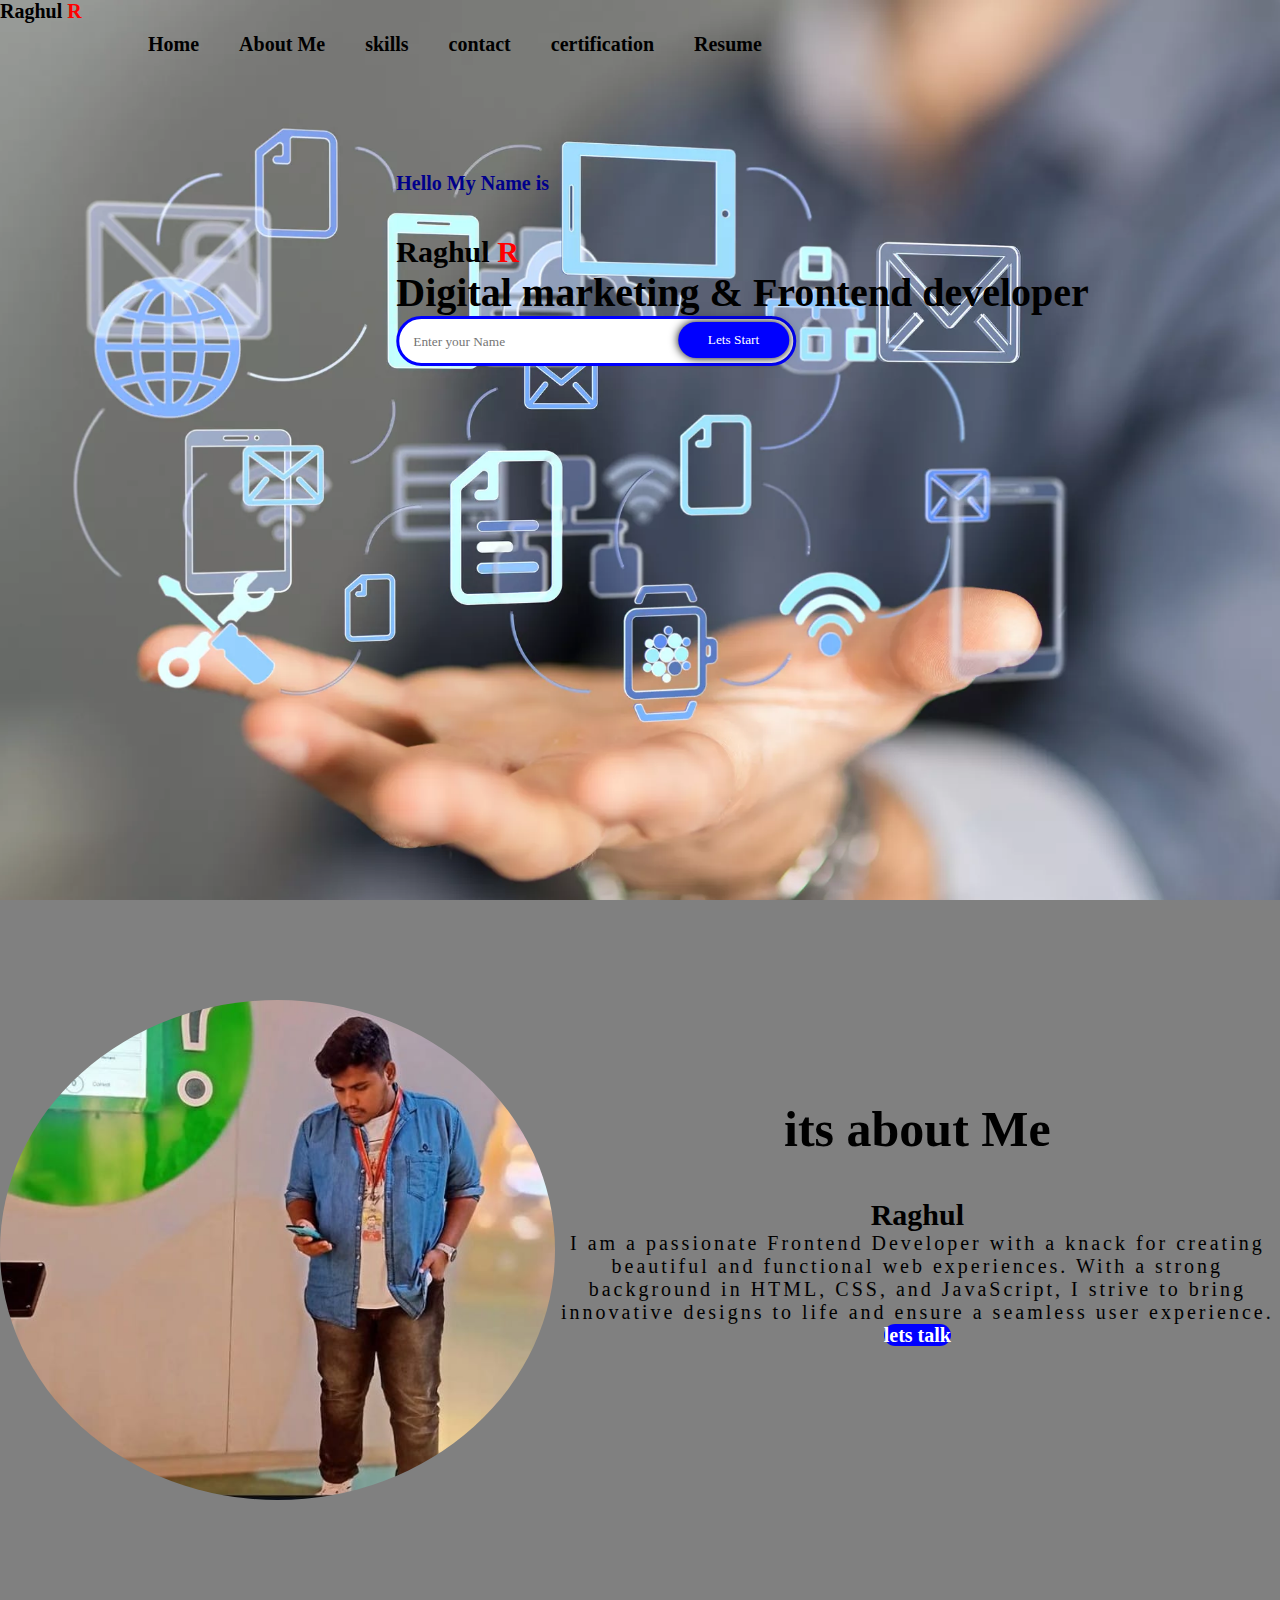
<file: protfolio/index.html>
<html>
    <head>
        <title>Raghul R</title>
        <link rel="stylesheet" type="text/css" href="styles/styles1.css">
        </head>
    <boby>
        <div class="hero">
            <h2 class="name"> Raghul  <span> R</span></h2>
       <nav>
        <ul>
            <li><a href="#">Home </a></li>
            <li><a href="#about1_" target="_blank">About Me</a></li>
            <li><a href="skills.html" target="_blank">skills</a></li>
            <li><a href="contact.html" target="_blank">contact</a></li>
            <li><a href=certification.html target="_blank">certification</a></li>
            <li><a href="Raghul-cv.pdf" target="_blank"> Resume</a></li>
        </ul>
   
    </nav>  
<div class="content">
    <h3> Hello My Name is </h3>
    <h2> Raghul <span> R</span></h2>
    <h4> Digital marketing & 
        Frontend developer</h4>
    </h4>
    <div class="subscribe">
        <form>
           <input type="text" name="name" placeholder="Enter your Name" class="log">
           <input type="Submit" name="Submit" value="Lets Start">
        </form>
    </div>
</div>
</div>
    </boby>
    <section class = "about_Me" id="about1_">
        <div class="main1">
            <img style="border-radius: 50%; width: 60%; height: 500px;" src="mr,r.jpg" class="main">
            <div style="text-align: center;"  class="about_Me">
                <h3> its about Me </h3>
                <h5> Raghul</h5>
                <p> I am a passionate Frontend Developer with a knack for creating beautiful and functional web experiences. With a strong background in HTML, CSS, and JavaScript, I strive to bring innovative designs to life and ensure a seamless user experience.</p>
                <a href="#" class="btn">lets talk</a>
            </div>
        </div>

    </section>

</html>
</file>
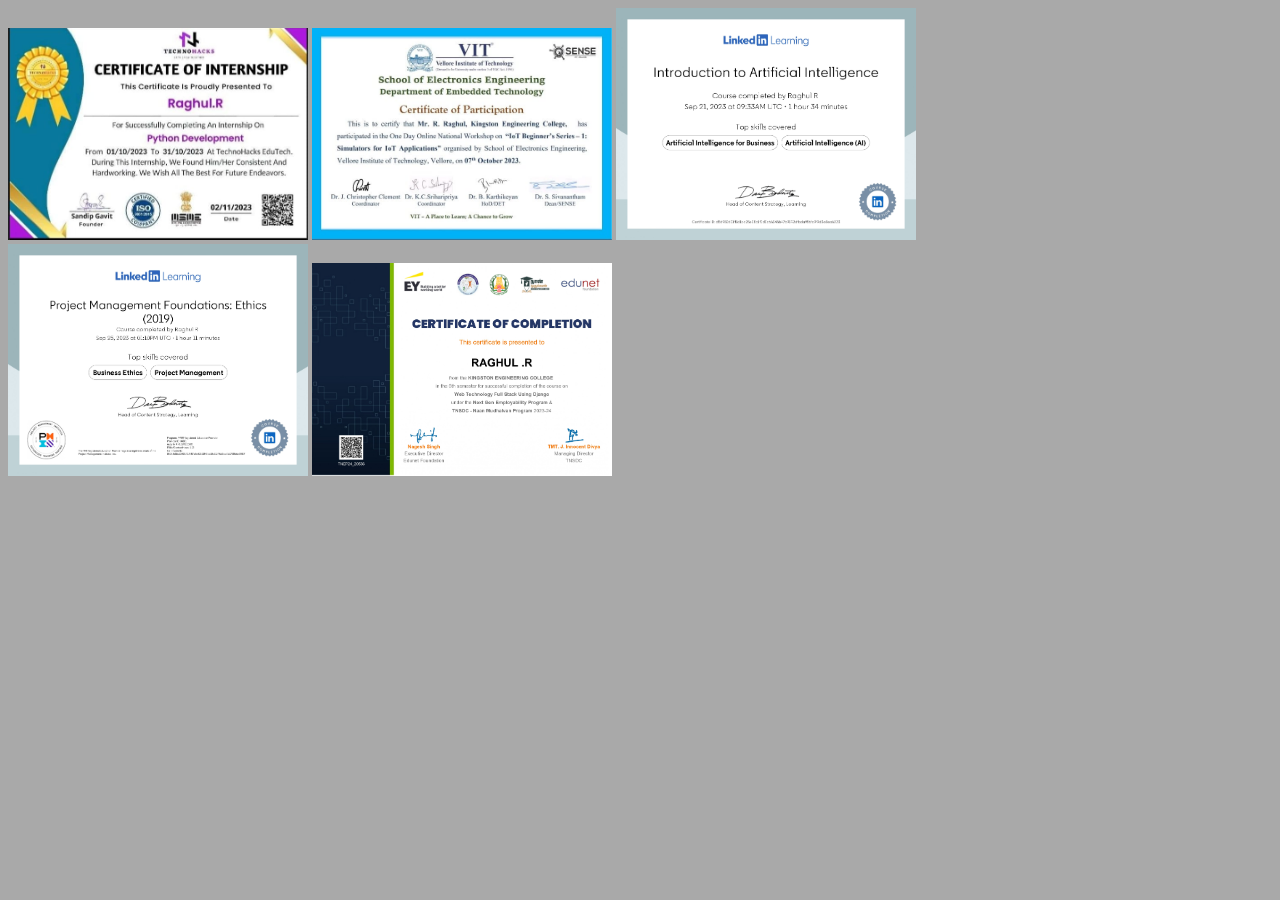
<file: protfolio/certification.html>
<!DOCTYPE html>
<html lang="en">
<head>
    <meta charset="UTF-8">
    <meta name="viewport" content="width=device-width, initial-scale=1.0">
    <title>Raghul R</title>
    <link rel="stylesheet" href="certification.css">
</head>
<body style="background-color: darkgray;"></body>
<body>
<div class="rows">
    <img class="image" src="c1.jpg" alt="img-1">
    <img src="c2.jpg" alt="img-1">
    <img src="c4.jpg" alt="img-1">
</div>
<div class="rows">
    <img src="c3.jpg". alt="img-1">
    <img src="c5_page-0001.jpg" alt="img-1">
</div>
</body>
</file>
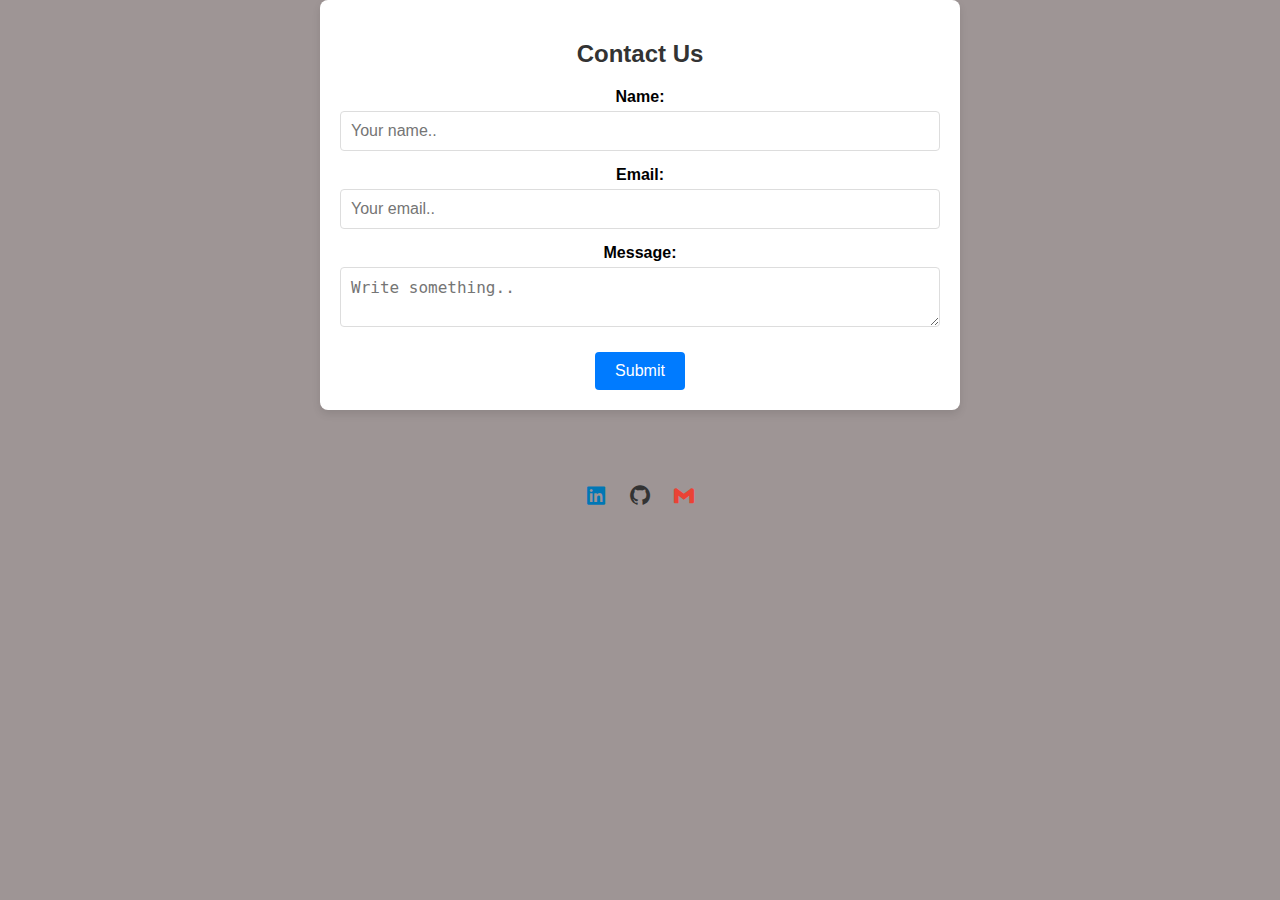
<file: protfolio/contact.html>
<!DOCTYPE html>
<html lang="en">
<head>
    <meta charset="UTF-8">
    <meta name="viewport" content="width=device-width, initial-scale=1.0">
    <title>Contact Us</title>
    <!-- Include Boxicons CSS for icons -->
    <link rel="stylesheet" href="https://cdn.jsdelivr.net/npm/boxicons@2.1.2/css/boxicons.min.css">
</head>
<body style="text-align: center; margin: 0; padding: 0; background-color: #9e9595; font-family: Arial, sans-serif;">

    <div class="contact-form" style="max-width: 600px; margin: auto; background-color: #ffffff; padding: 20px; border-radius: 8px; box-shadow: 0 4px 8px rgba(0, 0, 0, 0.1);">
        <h2 style="color: #333;">Contact Us</h2>
        <form action="#" style="display: flex; flex-direction: column; gap: 15px;">
            <div class="form-group" style="display: flex; flex-direction: column;">
                <label for="name" style="margin-bottom: 5px; font-weight: bold;">Name:</label>
                <input type="text" id="name" name="name" placeholder="Your name.." required
                    style="padding: 10px; border: 1px solid #ddd; border-radius: 4px; font-size: 16px; transition: border-color 0.3s ease;">
            </div>
            <div class="form-group" style="display: flex; flex-direction: column;">
                <label for="email" style="margin-bottom: 5px; font-weight: bold;">Email:</label>
                <input type="email" id="email" name="email" placeholder="Your email.." required
                    style="padding: 10px; border: 1px solid #ddd; border-radius: 4px; font-size: 16px; transition: border-color 0.3s ease;">
            </div>
            <div class="form-group" style="display: flex; flex-direction: column;">
                <label for="message" style="margin-bottom: 5px; font-weight: bold;">Message:</label>
                <textarea id="message" name="message" placeholder="Write something.." required
                    style="padding: 10px; border: 1px solid #ddd; border-radius: 4px; font-size: 16px; transition: border-color 0.3s ease; resize: vertical;"></textarea>
            </div>
            <div class="form-group" style="margin-top: 10px;">
                <button type="submit" style="background-color: #007bff; color: #ffffff; border: none; padding: 10px 20px; border-radius: 4px; font-size: 16px; cursor: pointer; transition: background-color 0.3s ease;">
                    Submit
                </button>
            </div>
        </form>
    </div>
    
    <br><br><br>
    
    <div class="social" style="display: flex; justify-content: center; gap: 20px; margin-top: 20px;">
        <a href="https://www.linkedin.com/in/raghul2233/" style="text-decoration: none; color: #0077b5; transition: color 0.3s ease;">
            <i class='bx bxl-linkedin-square' style="font-size: 24px;"></i>
        </a>
        <a href="https://github.com/Raghul1210" style="text-decoration: none; color: #333; transition: color 0.3s ease;">
            <i class='bx bxl-github' style="font-size: 24px;"></i>
        </a>
        <a href="mailto:rraghuleee@gmail.com" style="text-decoration: none; color: #ea4335; transition: color 0.3s ease;">
            <i class='bx bxl-gmail' style="font-size: 24px;"></i>
        </a>
    </div>

</body>
</html>
</file>
<file: protfolio/styles/styles1.css>
*{
    padding: 0;
    margin: 0;
    font-family: sans-seriff;
    box-sizing: border-box;
}

.hero
{
    height: 100vh;
    width: 100%;
    background-image:url('r_.webp'); 
    background-size: cover;
    background-position: center;

    }
    
    nav
    {
    display: flex;  
    align-items: center;  
    padding-left: 10%;
    padding-right: 10%;
    }

    nav ul{
        display: flex;
    }

    
    nav ul li{
        padding: 10px 20px;
        list-style: none;
        font-size: 20px;
    }

    .name
    {
      color: black;
      font-size: 20px;
      }
      span{
        color: red
      }

      
  nav ul li a
  {
    color: black;
    font-weight: bold;
    text-decoration: none;
  }    

  nav ul li a:hover
  {
    color: red;
    transition: 1s;
  
}

.btn
{
    background-color: blue;
    color: white;
    text-decoration: none;
    font-weight: bold ;
    font-size: 20px;
    border-radius: 80px;
}
.btn_talk
{
    background-color: red;
    color: white;
    text-decoration: none;
    font-weight: bold ;
    font-size: 20px;
    border-radius: 80px;
}
.btn_talk:hover
{
 background-color: transparent;
 border: 2px solid red;
 cursor: pointer;
 padding: 10px 10px 0 0;
}
.content
{
    top: 75;
    left: 50;
    position: absolute;
    transform:translate(50%,50%);
}
h3{
    color: darkblue;
    font-size: 20px;
    margin-bottom: 40px;
}
h2{
    color:black;
    font-size: 30px;
}
h4{
    color:black;
    font-size: 40px;
}
.subscribe form
{
    width: 400px;
    position: relative;
}
.subscribe form input:first-child{
    display: inline-block;
    width: 100%;
    padding: 15px 120px 13px 14px;
    border:  blue;
    border-radius: 40px;
    border-style: solid;
}
.subscribe form input:last-child{
    display: inline-block;
    padding: 10px 30px;
    border: none;
    background-color: blue;
    color: white;
    top: 6px;
    right: 7px;
    border-radius: 40px;
    position: absolute;
    box-shadow: 0px 0px 10px black;
}

.about_Me
{
    width:100%;
    padding:100px 0px;
    background-color: gray;
}
.about_Me img
{
 height: 500px;
 width: 400px;
}

.about_Me
{
    color: black
}
.about_content
{
    color:black;
    margin-left: 60px;
}
.main1
{
    display: flex;
}

.about_Me h3
{
    color: black;
    font-size: 50px;
    }

.about_Me h5
{
    color: black;
    font-size: 30px;
    
}

.about_Me p
{
    color: black;
    font-size: 20px;
    letter-spacing: 3px;
}
</file>
<file: protfolio/certification.css>
/* CSS for Certificates */

div img{
    width:300px;
    height: auto;
    margin:50px 70px;
    transition:all 0.5s ease-in-out;
}

/* CSS for Certificates */
div img:hover{
    transform: scale(1,2)
}
</file>
